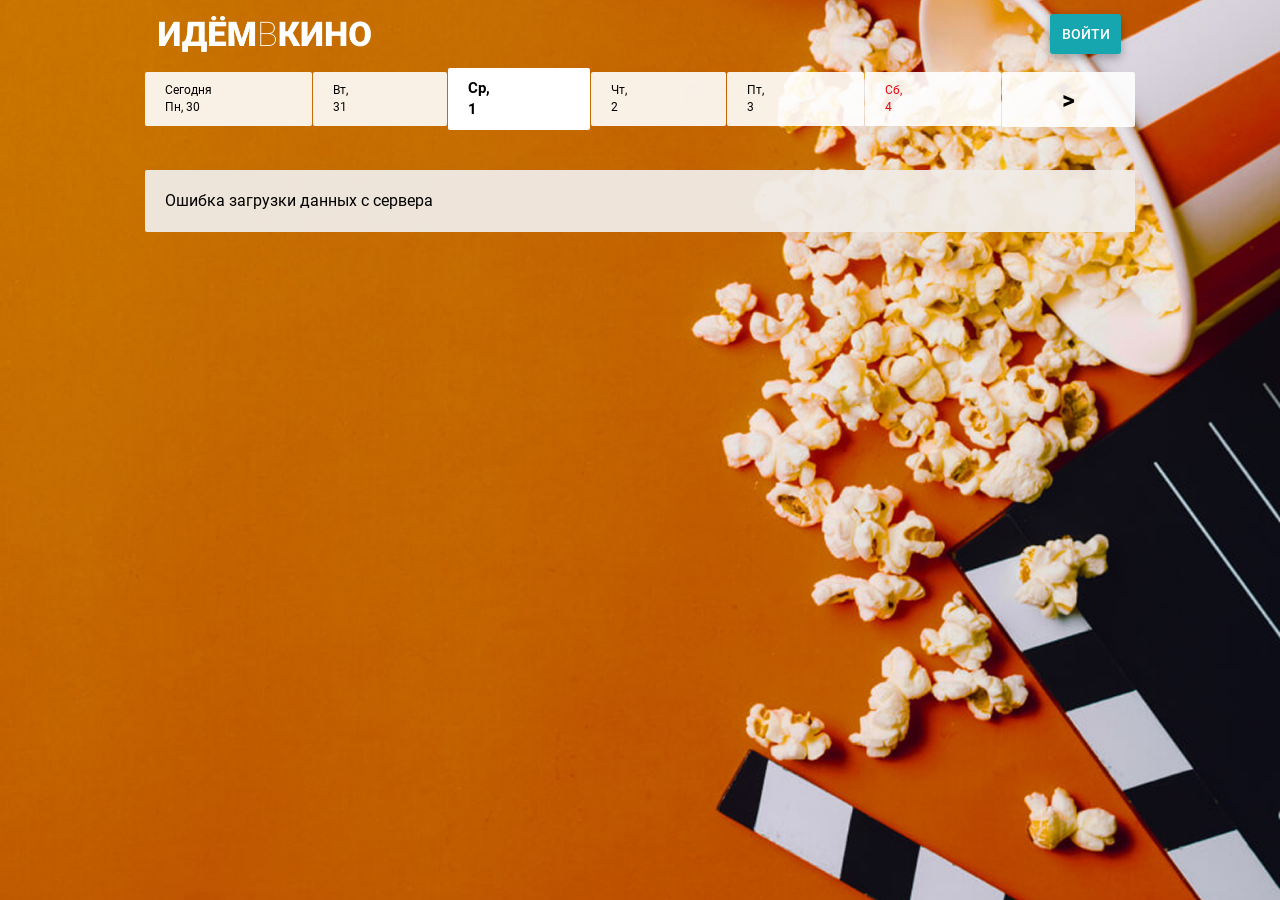
<file: index.html>
<!DOCTYPE html>
<html lang="ru">

<head>
  <meta charset="UTF-8">
  <meta name="viewport" content="width=device-width, initial-scale=1.0">
  <title>Идём в кино | Расписание фильмов</title>
  <link rel="stylesheet" href="css/main.css">
</head>

<body>
  <div class="wrap">
    <header class="header">
      <div class="header__wrap app-container">
        <a href="index.html" class="header__logo-link">
          <img class="header__logo" src="image/logo.png" alt="Логотип: идём в кино">
        </a>
        <button class="header__button button" type="button" id="loginBtn">
          войти
        </button>
      </div>
    </header>

    <main>
      <div class="app-container">
        <section class="date">
          <h2 class="visually-hidden">Выбор даты сеанса</h2>
          <ul class="date__list" id="datesList">
            <li class="date__item" data-date="2026-03-30">
              <span class="date__day">Сегодня</span>
              <span class="date__date">Пн, 30</span>
            </li>
            <li class="date__item" data-date="2026-03-31">
              <span class="date__day">Вт,</span>
              <span class="date__date">31</span>

            </li>
            <li class="date__item date__item--active" data-date="2026-04-01">
              <span class="date__day">Ср,</span>
              <span class="date__date">1</span>

            </li>
            <li class="date__item" data-date="2026-04-02">
              <span class="date__day">Чт,</span>
              <span class="date__date">2</span>

            </li>
            <li class="date__item" data-date="2026-04-03">
              <span class="date__day">Пт,</span>
              <span class="date__date">3</span>

            </li>
            <li class="date__item date__item--weekend" data-date="2026-04-04">
              <span class="date__day">Сб,</span>
              <span class="date__date">4</span>

            </li>
            <li class="date__item date__item--more" id="showMoreDates">
              <span>&gt;</span>
            </li>
          </ul>
        </section>

        <section class="movie">
          <h2 class="visually-hidden">Список фильмов</h2>
          <ul class="movie__list" id="moviesList">
            <li class="movie__card">
              <div class="movie__row">
                <div class="movie__poster">
                  <img src="image/poster1.jpg" alt="Постер фильма">
                </div>
                <div class="movie__info">
                  <h3 class="movie__title">Звёздные войны XXIII: Атака клонированных клонов</h3>
                  <p class="movie__description">Две сотни лет назад малороссийские хутора разоряла шайка нехристей-ляхов
                    во главе с могущественным колдуном.</p>
                  <span class="movie__duration">130 мин</span>
                  <span class="movie__country">США</span>
                </div>
              </div>
              <div class="movie__sessions">
                <div class="movie__hall">
                  <span class="movie__hall-name">Зал 1</span>
                  <ul class="movie__time-list">
                    <li><button class="movie__time-btn" data-session-id="1">10:20</button></li>
                    <li><button class="movie__time-btn" data-session-id="2">14:10</button></li>
                    <li><button class="movie__time-btn" data-session-id="1">18:40</button></li>
                    <li><button class="movie__time-btn" data-session-id="1">22:00</button></li>
                  </ul>
                </div>
                <div class="movie__hall">
                  <span class="movie__hall-name">Зал 2</span>
                  <ul class="movie__time-list">
                    <li><button class="movie__time-btn" data-session-id="1">11:15</button></li>
                    <li><button class="movie__time-btn" data-session-id="2">14:40</button></li>
                    <li><button class="movie__time-btn" data-session-id="1">16:00</button></li>
                    <li><button class="movie__time-btn" data-session-id="1">18:30</button></li>
                    <li><button class="movie__time-btn" data-session-id="1">21:00</button></li>
                    <li><button class="movie__time-btn" data-session-id="1">23:30</button></li>
                  </ul>
                </div>
              </div>
            </li>
            <li class="movie__card">
              <div class="movie__row">
                <div class="movie__poster">
                  <img src="image/poster2.jpg" alt="Постер фильма">
                </div>
                <div class="movie__info">
                  <h3 class="movie__title">Альфа</h3>
                  <p class="movie__description">20 тысяч лет назад Земля была холодным и неуютным местом, в котором смерть подстерегала человека на каждом шагу.</p>
                  <span class="movie__duration">96 мин</span>
                  <span class="movie__country">Франция</span>
                </div>
              </div>
              <div class="movie__sessions">
                <div class="movie__hall">
                  <span class="movie__hall-name">Зал 1</span>
                   <ul class="movie__time-list">
                    <li><button class="movie__time-btn" data-session-id="1">10:20</button></li>
                    <li><button class="movie__time-btn" data-session-id="2">14:10</button></li>
                    <li><button class="movie__time-btn" data-session-id="1">18:40</button></li>
                    <li><button class="movie__time-btn" data-session-id="1">22:00</button></li>
                  </ul>
                </div>
                <div class="movie__hall">
                  <span class="movie__hall-name">Зал 2</span>
                  <ul class="movie__time-list">
                    <li><button class="movie__time-btn" data-session-id="1">11:15</button></li>
                    <li><button class="movie__time-btn" data-session-id="2">14:40</button></li>
                    <li><button class="movie__time-btn" data-session-id="1">16:00</button></li>
                    <li><button class="movie__time-btn" data-session-id="1">18:30</button></li>
                    <li><button class="movie__time-btn" data-session-id="1">21:00</button></li>
                    <li><button class="movie__time-btn" data-session-id="1">23:30</button></li>
                  </ul>
                </div>
              </div>
            </li>
            <li class="movie__card">
              <div class="movie__row">
                <div class="movie__poster">
                  <img src="image/poster2.jpg" alt="Постер фильма">
                </div>
                <div class="movie__info">
                  <h3 class="movie__title">Хищник</h3>
                  <p class="movie__description">Самые опасные хищники Вселенной, прибыв из глубин космоса, высаживаются на улицах маленького городка, чтобы
начать свою кровавую охоту. Генетически модернизировав себя с помощью ДНК других видов, охотники стали ещё
сильнее, умнее и беспощаднее.</p>
                  <span class="movie__duration">101 мин</span>
                  <span class="movie__country">Канада, США</span>
                </div>
              </div>
              <div class="movie__sessions">
                <div class="movie__hall">
                  <span class="movie__hall-name">Зал 1</span>
                  <ul class="movie__time-list">
                    <li><button class="movie__time-btn" data-session-id="1">09:00</button></li>
                    <li><button class="movie__time-btn" data-session-id="2">10:10</button></li>
                    <li><button class="movie__time-btn" data-session-id="1">12:55</button></li>
                    <li><button class="movie__time-btn" data-session-id="2">14:15</button></li>
                    <li><button class="movie__time-btn" data-session-id="1">14:50</button></li>
                    <li><button class="movie__time-btn" data-session-id="2">16:30</button></li>
                    <li><button class="movie__time-btn" data-session-id="1">18:00</button></li>
                    <li><button class="movie__time-btn" data-session-id="2">18:50</button></li>
                    <li><button class="movie__time-btn" data-session-id="1">19:50</button></li>
                    <li><button class="movie__time-btn" data-session-id="2">20:55</button></li>
                    <li><button class="movie__time-btn" data-session-id="1">22:00</button></li>
                  </ul>
                </div>
              </div>
            </li>
          </ul>
        </section>
      </div>
    </main>
  </div>
  <script src="js/api.js"></script>
  <script src="js/main.js"></script>
</body>

</html>
</file>
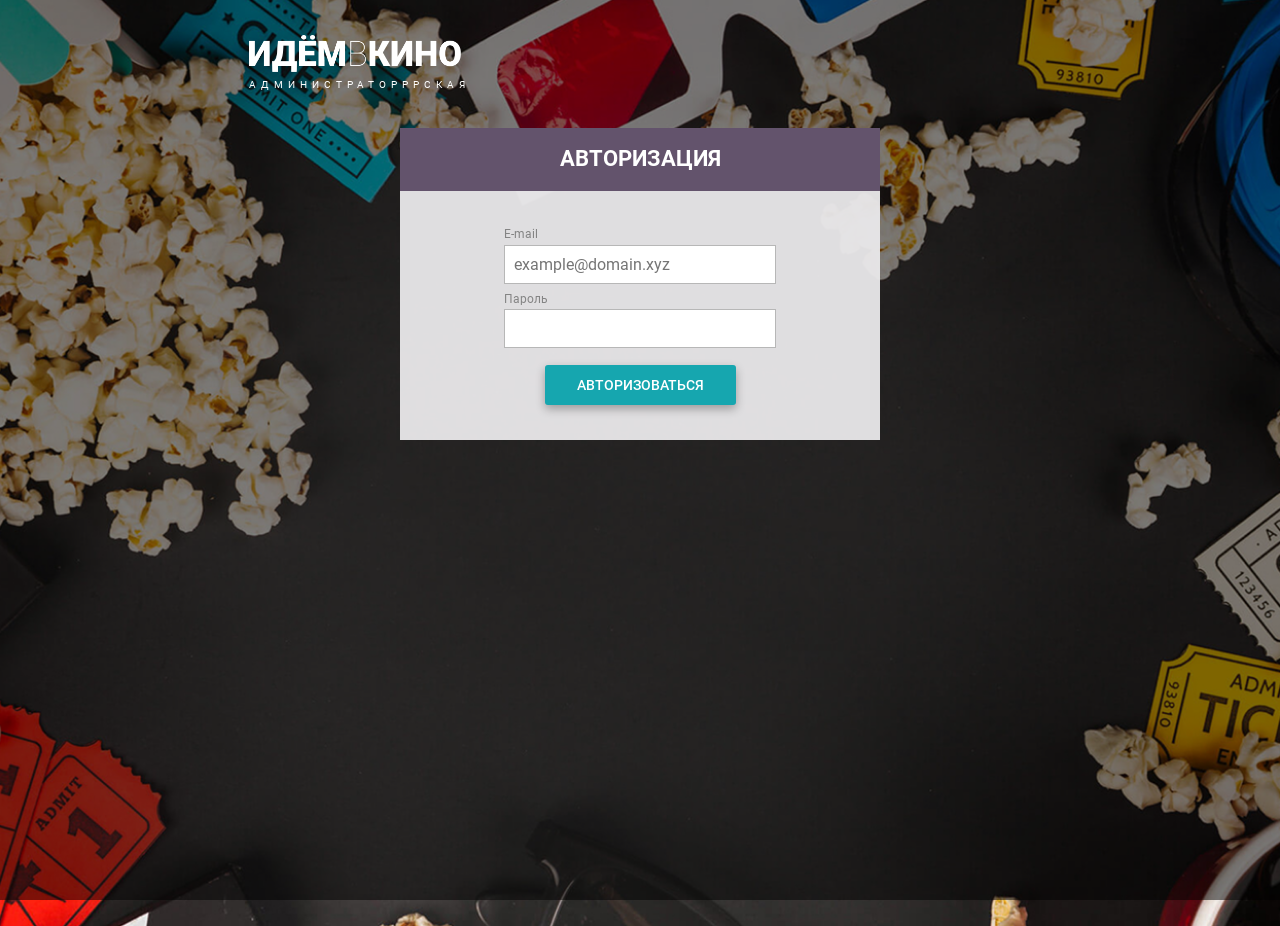
<file: admin/index.html>
<!DOCTYPE html>
<html lang="ru">

<head>
  <meta charset="UTF-8">
  <meta name="viewport" content="width=device-width, initial-scale=1.0">
  <title>Идем в кино | Администраторская</title>
  <link rel="stylesheet" href="css/admin.css">
</head>

<body>
  <div class="wrap">
    <div class="dark"></div>
    <header class="admin__header">
      <a href="index.html" class="admin__logo-link">
        <img class="admin__logo" src="image/logo.png" alt="Логотип: идём в кино">
        <span class="admin__header-text">Администраторррская</span>
      </a>
    </header>

    <main class="admin-main">

      <section class="admin-section">
        <h2 class="admin-section__title">Управление залами</h2>
        <div class="admin-section__before"></div>
        <button class="admin-section__deploy">
          <img src="image/deploy.png" alt="стрелка развернуть блок">
        </button>
        <div class="admin-section__content">
          <p class="admin-section__text">Доступные залы:</p>
          <ul class="admin-section__halls-list">
            <li class="hall-tag">
              <span>- Зал 1</span>
              <button class="hall-delete">
                <img src="image/trash.png" alt="корзина">
              </button>
            </li>
            <li class="hall-tag">
              <span>- Зал 2</span>
              <button class="hall-delete">
                <img src="image/trash.png" alt="корзина">
              </button>
            </li>
          </ul>
          <button class="button">Создать зал</button>
        </div>
      </section>

      <section class="admin-section">
        <h2 class="admin-section__title">Конфигурация залов</h2>
        <div class="admin-section__before"></div>
        <button class="admin-section__deploy">
          <img src="image/deploy.png" alt="стрелка развернуть блок">
        </button>
        <div class="admin-section__content">
          <div class="config-form">
            <div class="config-form__field">
              <span class="config-form__label">Выберите зал для конфигурации:</span>
              <div class="hall-radio">
                <label class="hall-radio__item">
                  <input type="radio" name="hallConfig" value="1" checked class="hall-radio__input">
                  <span class="hall-radio__text">Зал 1</span>
                </label>
                <label class="hall-radio__item">
                  <input type="radio" name="hallConfig" value="2" class="hall-radio__input">
                  <span class="hall-radio__text">Зал 2</span>
                </label>
              </div>
            </div>

            <span class="config-form__label">Укажите количество рядов и максимальное количество кресел в ряду:</span>
            <div class="config-form__row">
              <div class="config-form__field">
                <label class="config-form__annotation">Рядов, шт</label>
                <input type="number" value="10" class="config-form__input" id="rowsCount">
              </div>
              <span class="config-form__row-text">X</span>
              <div class="config-form__field">
                <label class="config-form__annotation">Мест, шт</label>
                <input type="number" value="8" class="config-form__input" id="placesCount">
              </div>
            </div>

            <span class="config-form__label">Теперь вы можете указать типы кресел на схеме зала:</span>
            <ul class="seats-legend">
              <li class="seats-legend-item">
                <span class="seats seats--standart"></span>
                <span class="seats-legend__text"> — обычные кресла</span>
              </li>
              <li class="seats-legend-item">
                <span class="seats seats--vip"></span>
                <span class="seats-legend__text"> — VIP кресла</span>
              </li>
              <li class="seats-legend-item">
                <span class="seats seats--disabled"></span>
                <span class="seats-legend__text"> — заблокированные (нет кресла)</span>
              </li>
            </ul>
            <p class="seats-hint">Чтобы изменить вид кресла, нажмите по нему левой кнопкой мыши</p>

            <div class="seats-hall">
              <span class="seats-text">экран</span>
              <div class="seats-scheme" id="seatsScheme">

                <!-- Ряд 1 -->
                <div class="seats-row">
                  <div class="seats-seats">
                    <div class="seats seats--disabled"></div>
                    <div class="seats seats--disabled"></div>
                    <div class="seats seats--disabled"></div>
                    <div class="seats seats--standart" data-row="1" data-seats="1"></div>
                    <div class="seats seats--standart" data-row="1" data-seats="2"></div>
                    <div class="seats seats--disabled"></div>
                    <div class="seats seats--disabled"></div>
                    <div class="seats seats--disabled"></div>
                  </div>
                </div>


                <!-- Ряд 2 -->
                <div class="seats-row">
                  <div class="seats-seats">
                    <div class="seats seats--disabled"></div>
                    <div class="seats seats--disabled"></div>
                    <div class="seats seats--standart" data-row="2" data-seats="1"></div>
                    <div class="seats seats--standart" data-row="2" data-seats="2"></div>
                    <div class="seats seats--standart" data-row="2" data-seats="3"></div>
                    <div class="seats seats--standart" data-row="2" data-seats="4"></div>
                    <div class="seats seats--disabled"></div>
                    <div class="seats seats--disabled"></div>
                  </div>
                </div>


                <!-- Ряд 3 -->
                <div class="seats-row">
                  <div class="seats-seats">
                    <div class="seats seats--disabled"></div>
                    <div class="seats seats--standart" data-row="3" data-seats="1"></div>
                    <div class="seats seats--standart" data-row="3" data-seats="2"></div>
                    <div class="seats seats--standart" data-row="3" data-seats="3"></div>
                    <div class="seats seats--standart" data-row="3" data-seats="4"></div>
                    <div class="seats seats--standart" data-row="3" data-seats="5"></div>
                    <div class="seats seats--standart" data-row="3" data-seats="6"></div>
                    <div class="seats seats--disabled"></div>
                  </div>
                </div>


                <!-- Ряд 4 -->
                <div class="seats-row">
                  <div class="seats-seats">
                    <div class="seats seats--standart" data-row="4" data-seats="1"></div>
                    <div class="seats seats--standart" data-row="4" data-seats="2"></div>
                    <div class="seats seats--standart" data-row="4" data-seats="3"></div>
                    <div class="seats seats--vip" data-row="4" data-seats="4"></div>
                    <div class="seats seats--vip" data-row="4" data-seats="5"></div>
                    <div class="seats seats--standart" data-row="4" data-seats="6"></div>
                    <div class="seats seats--standart" data-row="4" data-seats="7"></div>
                    <div class="seats seats--disabled"></div>
                  </div>
                </div>


                <!-- Ряд 5 -->
                <div class="seats-row">
                  <div class="seats-seats">
                    <div class="seats seats--standart" data-row="5" data-seats="1"></div>
                    <div class="seats seats--standart" data-row="5" data-seats="2"></div>
                    <div class="seats seats--vip" data-row="5" data-seats="3"></div>
                    <div class="seats seats--vip" data-row="5" data-seats="4"></div>
                    <div class="seats seats--vip" data-row="5" data-seats="5"></div>
                    <div class="seats seats--vip" data-row="5" data-seats="6"></div>
                    <div class="seats seats--standart" data-row="5" data-seats="7"></div>
                    <div class="seats seats--disabled"></div>
                  </div>
                </div>


                <!-- Ряд 6 -->
                <div class="seats-row">
                  <div class="seats-seats">
                    <div class="seats seats--standart" data-row="6" data-seats="1"></div>
                    <div class="seats seats--standart" data-row="6" data-seats="2"></div>
                    <div class="seats seats--vip" data-row="6" data-seats="3"></div>
                    <div class="seats seats--vip" data-row="6" data-seats="4"></div>
                    <div class="seats seats--vip" data-row="6" data-seats="5"></div>
                    <div class="seats seats--vip" data-row="6" data-seats="6"></div>
                    <div class="seats seats--standart" data-row="6" data-seats="7"></div>
                    <div class="seats seats--disabled"></div>
                  </div>
                </div>


                <!-- Ряд 7 -->
                <div class="seats-row">
                  <div class="seats-seats">
                    <div class="seats seats--standart" data-row="7" data-seats="1"></div>
                    <div class="seats seats--standart" data-row="7" data-seats="2"></div>
                    <div class="seats seats--vip" data-row="7" data-seats="3"></div>
                    <div class="seats seats--vip" data-row="7" data-seats="4"></div>
                    <div class="seats seats--vip" data-row="7" data-seats="5"></div>
                    <div class="seats seats--vip" data-row="7" data-seats="6"></div>
                    <div class="seats seats--standart" data-row="7" data-seats="7"></div>
                    <div class="seats seats--disabled"></div>
                  </div>
                </div>


                <!-- Ряд 8 -->
                <div class="seats-row">
                  <div class="seats-seats">
                    <div class="seats seats--standart" data-row="8" data-seats="1"></div>
                    <div class="seats seats--standart" data-row="8" data-seats="2"></div>
                    <div class="seats seats--standart" data-row="8" data-seats="3"></div>
                    <div class="seats seats--standart" data-row="8" data-seats="4"></div>
                    <div class="seats seats--standart" data-row="8" data-seats="5"></div>
                    <div class="seats seats--standart" data-row="8" data-seats="6"></div>
                    <div class="seats seats--standart" data-row="8" data-seats="7"></div>
                    <div class="seats seats--disabled"></div>
                  </div>
                </div>


                <!-- Ряд 9 -->
                <div class="seats-row">
                  <div class="seats-seats">
                    <div class="seats seats--standart" data-row="9" data-seats="1"></div>
                    <div class="seats seats--standart" data-row="9" data-seats="2"></div>
                    <div class="seats seats--standart" data-row="9" data-seats="3"></div>
                    <div class="seats seats--standart" data-row="9" data-seats="4"></div>
                    <div class="seats seats--standart" data-row="9" data-seats="5"></div>
                    <div class="seats seats--standart" data-row="9" data-seats="6"></div>
                    <div class="seats seats--standart" data-row="9" data-seats="7"></div>
                    <div class="seats seats--standart" data-row="9" data-seats="8"></div>
                  </div>
                </div>


                <!-- Ряд 10 -->
                <div class="seats-row">
                  <div class="seats-seats">
                    <div class="seats seats--standart" data-row="10" data-seats="1"></div>
                    <div class="seats seats--standart" data-row="10" data-seats="2"></div>
                    <div class="seats seats--standart" data-row="10" data-seats="3"></div>
                    <div class="seats seats--standart" data-row="10" data-seats="4"></div>
                    <div class="seats seats--standart" data-row="10" data-seats="5"></div>
                    <div class="seats seats--standart" data-row="10" data-seats="6"></div>
                    <div class="seats seats--standart" data-row="10" data-seats="7"></div>
                    <div class="seats seats--standart" data-row="10" data-seats="8"></div>
                  </div>
                </div>
              </div>
            </div>

            <div class="config-form__actions">
              <button class="button button--cancel popup-cancel">Отмена</button>
              <button class="button">Сохранить</button>
            </div>
          </div>
        </div>
      </section>

      <section class="admin-section">
        <h2 class="admin-section__title">Конфигурация цен</h2>
        <div class="admin-section__before"></div>
        <button class="admin-section__deploy">
          <img src="image/deploy.png" alt="стрелка развернуть блок">
        </button>
        <div class="admin-section__content">
          <div class="price-form">
            <div class="config-form__field">
              <span class="config-form__label">Выберите зал для конфигурации:</span>
              <div class="hall-radio">
                <label class="hall-radio__item">
                  <input type="radio" name="priceConfig" value="1" checked class="hall-radio__input">
                  <span class="hall-radio__text">Зал 1</span>
                </label>
                <label class="hall-radio__item">
                  <input type="radio" name="priceConfig" value="2" class="hall-radio__input">
                  <span class="hall-radio__text">Зал 2</span>
                </label>
              </div>
            </div>

            <span class="config-form__label">Установите цены для типов кресел:</span>
            <div class="config-form__double-col">
              <div class="config-form__col">
                <div class="config-form__field">
                  <label class="config-form__annotation">Цена, рублей</label>
                  <input type="number" value="0" class="config-form__input">
                </div>
                <div class="config-form__field">
                  <label class="config-form__annotation">Цена, рублей</label>
                  <input type="number" value="350" class="config-form__input">
                </div>
              </div>

              <div class="config-form__col">
                <div class="config-form__field-wrap">
                  <span class="price-form__text">за</span>
                  <span class="seats seats--standart"></span>
                  <span class="price-form__text">обычные кресла</span>
                </div>

                <div class="config-form__field-wrap">
                  <span class="price-form__text">за</span>
                  <span class="seats seats--vip"></span>
                  <span class="price-form__text">VIP кресла</span>
                </div>
              </div>
            </div>

            <div class="config-form__actions">
              <button class="button button--cancel popup-cancel">Отмена</button>
              <button class="button">Сохранить</button>
            </div>
          </div>
        </div>
      </section>

      <section class="admin-section">
        <h2 class="admin-section__title">Сетка сеансов</h2>
        <div class="admin-section__before"></div>
        <button class="admin-section__deploy">
          <img src="image/deploy.png" alt="стрелка развернуть блок">
        </button>
        <div class="admin-section__content">
          <div class="films-list">
            <button class="button" id="addFilmBtn">Добавить фильм</button>
            <ul class="films-list__items">
              <li class="film-card" data-film-id="1" draggable="true">
                <img class="film-card__img" src="image/poster1.jpg" alt="Постер фильма">
                <div class="film-card__info">
                  <span class="film-card__title">Звёздные войны XXIII: Атака клонированных клонов</span>
                  <span class="film-card__duration">130 минут</span>
                </div>
                <button class="film-delete">
                  <img src="image/trash.png" alt="корзина">
                </button>
              </li>
              <li class="film-card" data-film-id="2" draggable="true">
                <img class="film-card__img" src="image/poster1.jpg" alt="Постер фильма">
                <div class="film-card__info">
                  <span class="film-card__title">Миссия выполнима</span>
                  <span class="film-card__duration">120 минут</span>
                  <button class="film-delete">
                    <img src="image/trash.png" alt="корзина">
                  </button>
                </div>
              </li>
              <li class="film-card" data-film-id="3" draggable="true">
                <img class="film-card__img" src="image/poster1.jpg" alt="Постер фильма">
                <div class="film-card__info">
                  <span class="film-card__title">Серая пантера</span>
                  <span class="film-card__duration">90 минут</span>
                  <button class="film-delete">
                    <img src="image/trash.png" alt="корзина">
                  </button>
                </div>
              </li>
              <li class="film-card" data-film-id="4" draggable="true">
                <img class="film-card__img" src="image/poster1.jpg" alt="Постер фильма">
                <div class="film-card__info">
                  <span class="film-card__title">Движение вбок</span>
                  <span class="film-card__duration">95 минут</span>
                  <button class="film-delete">
                    <img src="image/trash.png" alt="корзина">
                  </button>
                </div>
              </li>
              <li class="film-card" data-film-id="5" draggable="true">
                <img class="film-card__img" src="image/poster1.jpg" alt="Постер фильма">
                <div class="film-card__info">
                  <span class="film-card__title">Кот Да Винчи</span>
                  <span class="film-card__duration">100 минут</span>
                  <button class="film-delete">
                    <img src="image/trash.png" alt="корзина">
                  </button>
                </div>
              </li>
            </ul>
          </div>

          <div class="timeline">
            <div class="timeline__hall">
              <h3 class="timeline__hall-title">Зал 1</h3>
              <div class="timeline__track">
                <div class="timeline__seances" id="timelineSeances1">
                  <div class="seance-card" draggable="true">Миссия выполнима</div>
                  <div class="seance-card" draggable="true">Миссия выполнима</div>
                  <div class="seance-card" draggable="true">Звёздные войны</div>
                </div>
                <div class="timeline__times" id="timelineTimes1">
                  <div class="timeline__time">00:00</div>
                  <div class="timeline__time">12:00</div>
                  <div class="timeline__time">14:00</div>
                </div>
              </div>
            </div>
          </div>

          <div class="timeline-actions">
            <button class="button button--cancel popup-cancel">Отмена</button>
            <button class="button">Сохранить</button>
          </div>
        </div>
      </section>

      <section class="admin-section">
        <h2 class="admin-section__title">Открыть продажи</h2>
        <div class="admin-section__before"></div>
        <button class="admin-section__deploy">
          <img src="image/deploy.png" alt="стрелка развернуть блок">
        </button>
        <div class="admin-section__content">
          <div class="sale-form">
            <div class="config-form__field">
              <span class="config-form__label">Выберите зал для открытия/закрытия продаж:</span>
              <div class="hall-radio">
                <label class="hall-radio__item">
                  <input type="radio" name="hallConfig" value="1" checked class="hall-radio__input">
                  <span class="hall-radio__text">Зал 1</span>
                </label>
                <label class="hall-radio__item">
                  <input type="radio" name="hallConfig" value="2" class="hall-radio__input">
                  <span class="hall-radio__text">Зал 2</span>
                </label>
              </div>
            </div>
            <span class="sale-form__text">Всё готово к открытию</span>
            <button class="button sale-form__btn">Открыть продажу билетов</button>
          </div>
        </div>
      </section>
    </main>
  </div>




  <!-- Popup для зала -->
  <div class="popup-overlay" id="popupHallOverlay" style="display: none;">
    <div class="popup-container">
      <div class="popup-header">
        <h3 class="popup-title">Добавление зала</h3>
        <button class="popup-close" data-popup="hall">
          <img src="image/close.png" alt="крестик закрыть блок">
        </button>
      </div>
      <div class="popup-body">
        <div class="popup-field">
          <label class="popup-field-label">Название зала</label>
          <input class="popup-field-input" type="text" id="hallName" placeholder="Например: Зал 1">
        </div>
        <div class="popup-actions">
          <button class="button" id="submitHallBtn">Добавить зал</button>
          <button class="button button--cancel popup-cancel" data-popup="hall">Отменить</button>
        </div>
      </div>
    </div>
  </div>

  <!-- Popup для фильма -->
  <div class="popup-overlay" id="popupFilmOverlay" style="display: none;">
    <div class="popup-dark"></div>
    <div class="popup-container">
      <div class="popup-header">
        <h3 class="popup-title" id="popupTitle">Добавление фильма</h3>
        <button class="popup-close" id="popupClose">
          <img src="image/close.png" alt="крестик закрыть блок">
        </button>
      </div>
      <div class="popup-body">
        <div class="popup-field">
          <label class="popup-field-label">Название фильма</label>
          <input class="popup-field-input" type="text" id="filmName" placeholder="Например: Гражданин Кейн">
        </div>
        <div class="popup-field">
          <label class="popup-field-label">Продолжительность фильма (мин.)</label>
          <input class="popup-field-input" type="number" id="filmDuration">
        </div>
        <div class="popup-field">
          <label class="popup-field-label">Описание фильма</label>
          <textarea class="popup-field-input" id="filmDescription"></textarea>
        </div>
        <div class="popup-field">
          <label class="popup-field-label">Страна</label>
          <input class="popup-field-input" type="text" id="filmOrigin">
        </div>
        <div class="popup-actions">
          <button class="button" id="submitFilmBtn">Добавить фильм</button>
          <button class="button" id="uploadPosterBtn">Загрузить постер</button>
          <button class="button button--cancel popup-cancel" data-popup="film">Отменить</button>
        </div>
      </div>
    </div>
  </div>

  <!-- Popup для сеанса -->
  <div class="popup-overlay" id="popupSeanceOverlay" style="display: none;">
    <div class="popup-dark"></div>
    <div class="popup-container">
      <div class="popup-header">
        <h3 class="popup-title">Добавление сеанса</h3>
        <button class="popup-close" data-popup="seance">
          <img src="image/close.png" alt="крестик закрыть блок">
        </button>
      </div>
      <div class="popup-body">
        <div class="popup-field">
          <label class="popup-field-label">Название зала</label>
          <select class="popup-field-input" id="seanceHallid">
            <option value="">Выберите зал</option>
          </select>
        </div>
        <div class="popup-field">
          <label class="popup-field-label">Название фильма</label>
          <select class="popup-field-input" id="seanceFilmid">
            <option value="">Выберите фильм</option>
          </select>
        </div>
        <div class="popup-field">
          <label class="popup-field-label">Время начала</label>
          <input class="popup-field-input" type="time" id="seanceTime" step="60" value="12:00">
        </div>
        <div class="popup-actions">
          <button class="button" id="submitSeanceBtn">Добавить сеанс</button>
          <button class="button button--cancel popup-cancel" data-popup="seance">Отмена</button>
        </div>
      </div>
    </div>
  </div>


  <!-- Popup подтверждения удаления -->
  <div class="popup-overlay" id="popupConfirmOverlay" style="display: none;">
    <div class="popup-container">
      <div class="popup-header">
        <h3 class="popup-title">Подтверждение удаления</h3>
        <button class="popup-close" data-popup="seance">
          <img src="image/close.png" alt="крестик закрыть блок">
        </button>
      </div>
      <div class="popup-body">
        <p class="popup-text" id="confirmMessage">Вы действительно хотите удалить сеанс?</p>
        <div class="popup-actions">
          <button class="button button--cancel confirm-cancel">Отмена</button>
          <button class="button confirm-ok">Удалить</button>
        </div>
      </div>
    </div>
  </div>

  <script src="../js/api.js"></script>
  <script src="./js/admin.js"></script>
</body>

</html>
</file>
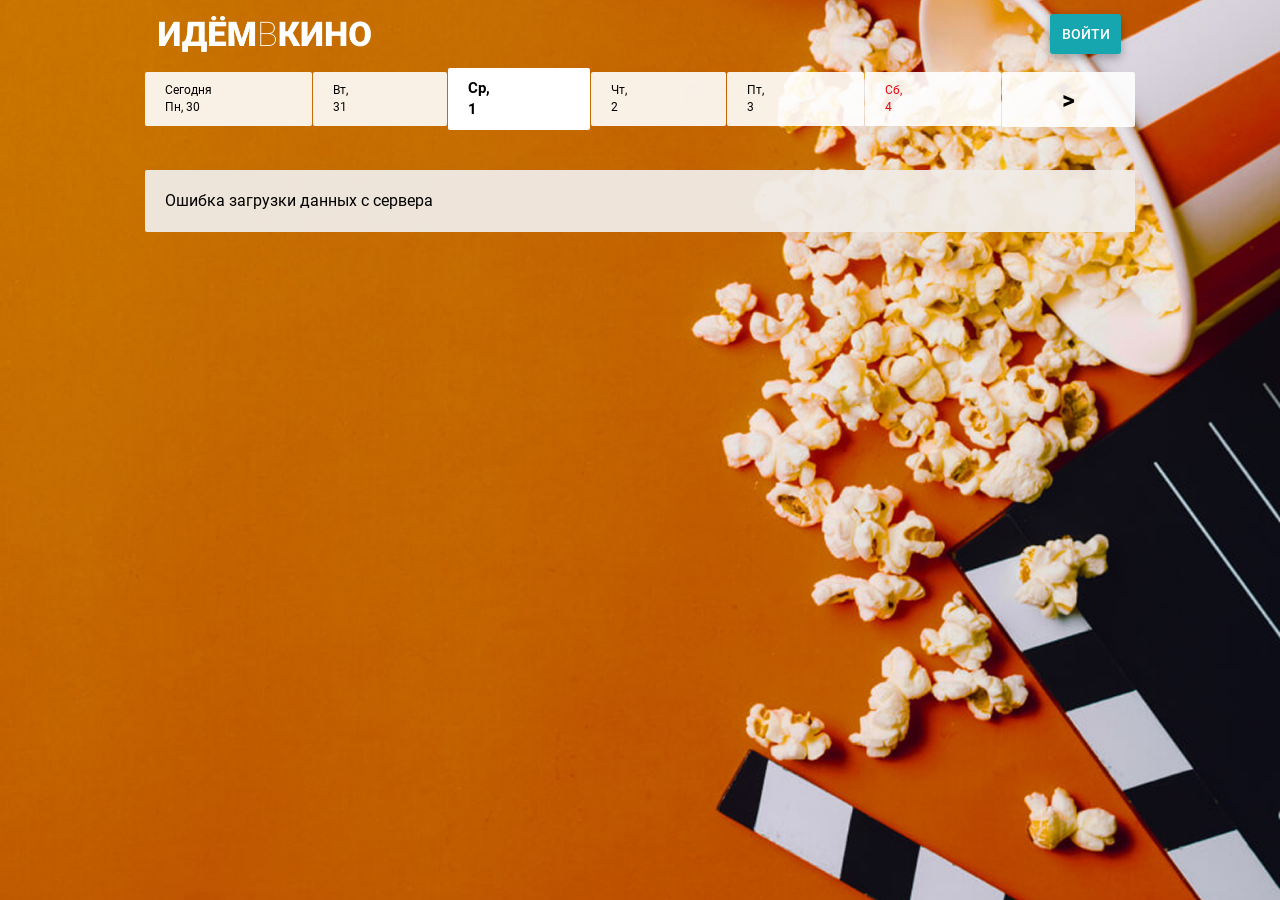
<file: hall.html>
<!DOCTYPE html>
<html lang="ru">

<head>
  <meta charset="UTF-8">
  <meta name="viewport" content="width=device-width, initial-scale=1.0">
  <title>Идём в кино | Выбор мест</title>
  <link rel="stylesheet" href="css/main.css">
</head>

<body>
  <div class="wrap wrap--hall">
    <header class="header">
      <div class="header__wrap app-container">
        <a href="index.html" class="header__logo-link">
          <img class="header__logo" src="image/logo.png" alt="Логотип: идём в кино">
        </a>
      </div>
    </header>

    <main>
      <div class="hall-container">
        <div class="hall__info-wrapper">
          <div class="hall__info">
            <h1 class="hall__title" id="filmTitle">Звёздные войны XXIII: Атака клонированных клонов</h1>
            <span class="hall__time" id="sessionTime">Начало сеанса: 18:30</span>
            <span class="hall__hall" id="hallName">Зал 1</span>
          </div>
          <div class="hall__tip">
            <img class="hall__tip-icon" src="image/hint.png" alt="тапните дважды">
            <div class="hall__tip-text">
              Тапните дважды, чтобы увеличить
            </div>
          </div>
        </div>
        <div class="hall__dark">
          <div class="hall__screen">
            <img class="hall__screen--img" src="image/hall.png" alt="экран">
          </div>

          <div class="hall__scheme" id="hallScheme">

            <!-- Ряд 1 -->
            <div class="hall__row">
              <div class="hall__seats">
                <div class="seat seat--empty"></div>
                <div class="seat seat--empty"></div>
                <div class="seat seat--empty"></div>
                <div class="seat seat--empty"></div>
                <div class="seat seat--empty"></div>
                <div class="seat seat--free" data-row="1" data-seat="1"></div>
                <div class="seat seat--free" data-row="1" data-seat="2"></div>
                <div class="seat seat--empty"></div>
                <div class="seat seat--empty"></div>
                <div class="seat seat--empty"></div>
                <div class="seat seat--empty"></div>
                <div class="seat seat--empty"></div>
              </div>
            </div>

            <!-- Ряд 2 -->
            <div class="hall__row">
              <div class="hall__seats">
                <div class="seat seat--empty"></div>
                <div class="seat seat--empty"></div>
                <div class="seat seat--empty"></div>
                <div class="seat seat--empty"></div>
                <div class="seat seat--taken" data-row="2" data-seat="1"></div>
                <div class="seat seat--free" data-row="2" data-seat="2"></div>
                <div class="seat seat--free" data-row="2" data-seat="3"></div>
                <div class="seat seat--free" data-row="2" data-seat="4"></div>
                <div class="seat seat--empty"></div>
                <div class="seat seat--empty"></div>
                <div class="seat seat--empty"></div>
                <div class="seat seat--empty"></div>
              </div>
            </div>

            <!-- Ряд 3 -->
            <div class="hall__row">
              <div class="hall__seats">
                <div class="seat seat--empty"></div>
                <div class="seat seat--free" data-row="3" data-seat="1"></div>
                <div class="seat seat--free" data-row="3" data-seat="2"></div>
                <div class="seat seat--free" data-row="3" data-seat="3"></div>
                <div class="seat seat--free" data-row="3" data-seat="4"></div>
                <div class="seat seat--free" data-row="3" data-seat="5"></div>
                <div class="seat seat--free" data-row="3" data-seat="6"></div>
                <div class="seat seat--free" data-row="3" data-seat="7"></div>
                <div class="seat seat--free" data-row="3" data-seat="8"></div>
                <div class="seat seat--empty"></div>
                <div class="seat seat--empty"></div>
                <div class="seat seat--empty"></div>
              </div>
            </div>

            <!-- Ряд 4 -->
            <div class="hall__row">
              <div class="hall__seats">
                <div class="seat seat--free" data-row="4" data-seat="1"></div>
                <div class="seat seat--free" data-row="4" data-seat="2"></div>
                <div class="seat seat--free" data-row="4" data-seat="3"></div>
                <div class="seat seat--free" data-row="4" data-seat="4"></div>
                <div class="seat seat--free" data-row="4" data-seat="5"></div>
                <div class="seat seat--vip" data-row="4" data-seat="6"></div>
                <div class="seat seat--vip" data-row="4" data-seat="7"></div>
                <div class="seat seat--free" data-row="4" data-seat="8"></div>
                <div class="seat seat--free" data-row="4" data-seat="9"></div>
                <div class="seat seat--empty"></div>
                <div class="seat seat--empty"></div>
                <div class="seat seat--empty"></div>
              </div>
            </div>

            <!-- Ряд 5 -->
            <div class="hall__row">
              <div class="hall__seats">
                <div class="seat seat--free" data-row="5" data-seat="1"></div>
                <div class="seat seat--free" data-row="5" data-seat="2"></div>
                <div class="seat seat--free" data-row="5" data-seat="3"></div>
                <div class="seat seat--free" data-row="5" data-seat="4"></div>
                <div class="seat seat--vip" data-row="5" data-seat="5"></div>
                <div class="seat seat--vip" data-row="5" data-seat="6"></div>
                <div class="seat seat--vip" data-row="5" data-seat="7"></div>
                <div class="seat seat--vip" data-row="5" data-seat="8"></div>
                <div class="seat seat--free" data-row="5" data-seat="9"></div>
                <div class="seat seat--empty"></div>
                <div class="seat seat--empty"></div>
                <div class="seat seat--empty"></div>
              </div>
            </div>

            <!-- Ряд 6 -->
            <div class="hall__row">
              <div class="hall__seats">
                <div class="seat seat--free" data-row="6" data-seat="1"></div>
                <div class="seat seat--free" data-row="6" data-seat="2"></div>
                <div class="seat seat--free" data-row="6" data-seat="3"></div>
                <div class="seat seat--free" data-row="6" data-seat="4"></div>
                <div class="seat seat--vip" data-row="6" data-seat="5"></div>
                <div class="seat seat--taken" data-row="6" data-seat="6"></div>
                <div class="seat seat--taken" data-row="6" data-seat="7"></div>
                <div class="seat seat--taken" data-row="6" data-seat="8"></div>
                <div class="seat seat--free" data-row="6" data-seat="9"></div>
                <div class="seat seat--empty"></div>
                <div class="seat seat--empty"></div>
                <div class="seat seat--empty"></div>
              </div>
            </div>

            <!-- Ряд 7 -->
            <div class="hall__row">
              <div class="hall__seats">
                <div class="seat seat--free" data-row="7" data-seat="1"></div>
                <div class="seat seat--free" data-row="7" data-seat="2"></div>
                <div class="seat seat--free" data-row="7" data-seat="3"></div>
                <div class="seat seat--free" data-row="7" data-seat="4"></div>
                <div class="seat seat--vip" data-row="7" data-seat="5"></div>
                <div class="seat seat--taken" data-row="7" data-seat="6"></div>
                <div class="seat seat--taken" data-row="7" data-seat="7"></div>
                <div class="seat seat--vip" data-row="7" data-seat="8"></div>
                <div class="seat seat--free" data-row="7" data-seat="9"></div>
                <div class="seat seat--empty"></div>
                <div class="seat seat--empty"></div>
                <div class="seat seat--empty"></div>
              </div>
            </div>

            <!-- Ряд 8 -->
            <div class="hall__row">
              <div class="hall__seats">
                <div class="seat seat--free" data-row="8" data-seat="1"></div>
                <div class="seat seat--free" data-row="8" data-seat="2"></div>
                <div class="seat seat--free" data-row="8" data-seat="3"></div>
                <div class="seat seat--free" data-row="8" data-seat="4"></div>
                <div class="seat seat--free" data-row="8" data-seat="5"></div>
                <div class="seat seat--selected" data-row="8" data-seat="6"></div>
                <div class="seat seat--selected" data-row="8" data-seat="7"></div>
                <div class="seat seat--free" data-row="8" data-seat="8"></div>
                <div class="seat seat--free" data-row="8" data-seat="9"></div>
                <div class="seat seat--empty"></div>
                <div class="seat seat--empty"></div>
                <div class="seat seat--empty"></div>
              </div>
            </div>

            <!-- Ряд 9 -->
            <div class="hall__row">
              <div class="hall__seats">
                <div class="seat seat--free" data-row="9" data-seat="1"></div>
                <div class="seat seat--taken" data-row="9" data-seat="2"></div>
                <div class="seat seat--free" data-row="9" data-seat="3"></div>
                <div class="seat seat--taken" data-row="9" data-seat="4"></div>
                <div class="seat seat--free" data-row="9" data-seat="5"></div>
                <div class="seat seat--taken" data-row="9" data-seat="6"></div>
                <div class="seat seat--free" data-row="9" data-seat="7"></div>
                <div class="seat seat--free" data-row="9" data-seat="8"></div>
                <div class="seat seat--free" data-row="9" data-seat="9"></div>
                <div class="seat seat--free" data-row="9" data-seat="10"></div>
                <div class="seat seat--free" data-row="9" data-seat="11"></div>
                <div class="seat seat--free" data-row="9" data-seat="12"></div>
              </div>
            </div>

            <!-- Ряд 10 -->
            <div class="hall__row">
              <div class="hall__seats">
                <div class="seat seat--free" data-row="10" data-seat="1"></div>
                <div class="seat seat--free" data-row="10" data-seat="2"></div>
                <div class="seat seat--free" data-row="10" data-seat="3"></div>
                <div class="seat seat--free" data-row="10" data-seat="4"></div>
                <div class="seat seat--free" data-row="10" data-seat="5"></div>
                <div class="seat seat--taken" data-row="10" data-seat="6"></div>
                <div class="seat seat--taken" data-row="10" data-seat="7"></div>
                <div class="seat seat--taken" data-row="10" data-seat="8"></div>
                <div class="seat seat--free" data-row="10" data-seat="9"></div>
                <div class="seat seat--free" data-row="10" data-seat="10"></div>
                <div class="seat seat--free" data-row="10" data-seat="11"></div>
                <div class="seat seat--free" data-row="10" data-seat="12"></div>
              </div>
            </div>
          </div>

          <!-- ЛЕГЕНДА -->
          <div class="hall__legend">
            <div class="legend__item">
              <div class="legend__color legend__color--free"></div>
              <span>Свободно (250 руб)</span>
            </div>
            <div class="legend__item">
              <div class="legend__color legend__color--taken"></div>
              <span>Занято</span>
            </div>
            <div class="legend__item">
              <div class="legend__color legend__color--vip"></div>
              <span>Свободно VIP (350 руб)</span>
            </div>
            <div class="legend__item">
              <div class="legend__color legend__color--selected"></div>
              <span>Выбрано</span>
            </div>
          </div>
        </div>


        <!-- КНОПКА -->
        <button class="hall__btn button" id="hallBtn">забронировать</button>
      </div>
    </main>
  </div>
  <script src="js/api.js"></script>
  <script src="js/hall.js"></script>
</body>

</html>
</file>
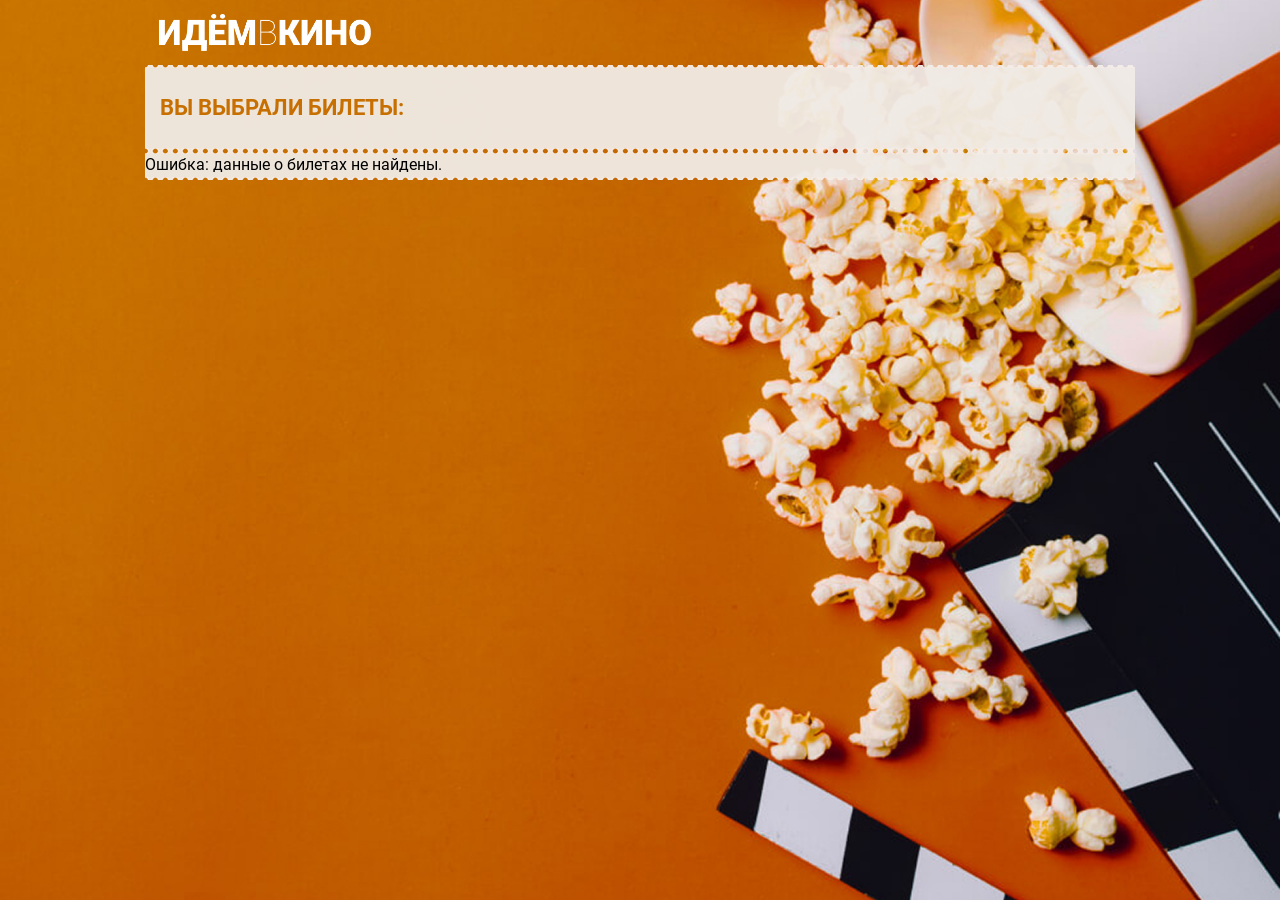
<file: payment.html>
<!DOCTYPE html>
<html lang="ru">

<head>
  <meta charset="UTF-8">
  <meta name="viewport" content="width=device-width, initial-scale=1.0">
  <title>Идём в кино | Оформление билетов</title>
  <link rel="stylesheet" href="css/main.css">
</head>

<body>
  <div class="wrap">
    <header class="header">
      <div class="header__wrap app-container">
        <a href="index.html" class="header__logo-link">
          <img class="header__logo" src="image/logo.png" alt="Логотип: идём в кино">
        </a>
      </div>
    </header>

    <main>
      <img class="payment__img" src="image/ticket__before.png" alt="край билета">
      <h2 class="payment__title">Вы выбрали билеты:</h2>
      <img class="payment__img" src="image/ticket__after.png" alt="край билета">
      <img class="payment__img" src="image/ticket__before.png" alt="край билета">
      <div class="payment-container">
        <div class="payment__info">
          <div class="payment__row">
            <span class="payment__label">На фильм:</span>
            <span class="payment__value" id="bookingFilm">Звёздные войны XXIII: Атака клонированных клонов</span>
          </div>
          <div class="payment__row">
            <span class="payment__label">Места:</span>
            <span class="payment__value" id="bookingSeats">6, 7</span>
          </div>
          <div class="payment__row">
            <span class="payment__label">В зале:</span>
            <span class="payment__value" id="bookingHall">1</span>
          </div>
          <div class="payment__row">
            <span class="payment__label">Начало сеанса:</span>
            <span class="payment__value" id="bookingTime">18:30</span>
          </div>
          <div class="payment__row">
            <span class="payment__label">Стоимость:</span>
            <span class="payment__value" id="bookingPrice">600 рублей</span>
          </div>
        </div>

        <button class="payment__btn button" id="paymentBtn">Получить код бронирования</button>

        <p class="payment__info-text">
          <span>После оплаты билет будет доступен в этом окне, а также придёт вам на почту. Покажите QR-код нашему
            контроллёру у входа в зал.</span>
          <span>Приятного просмотра!</span>
        </p>
      </div>
      <img class="payment__img" src="image/ticket__after.png" alt="край билета">
    </main>
  </div>

  <script src="js/api.js"></script>
  <script src="js/payment.js"></script>
</body>

</html>
</file>
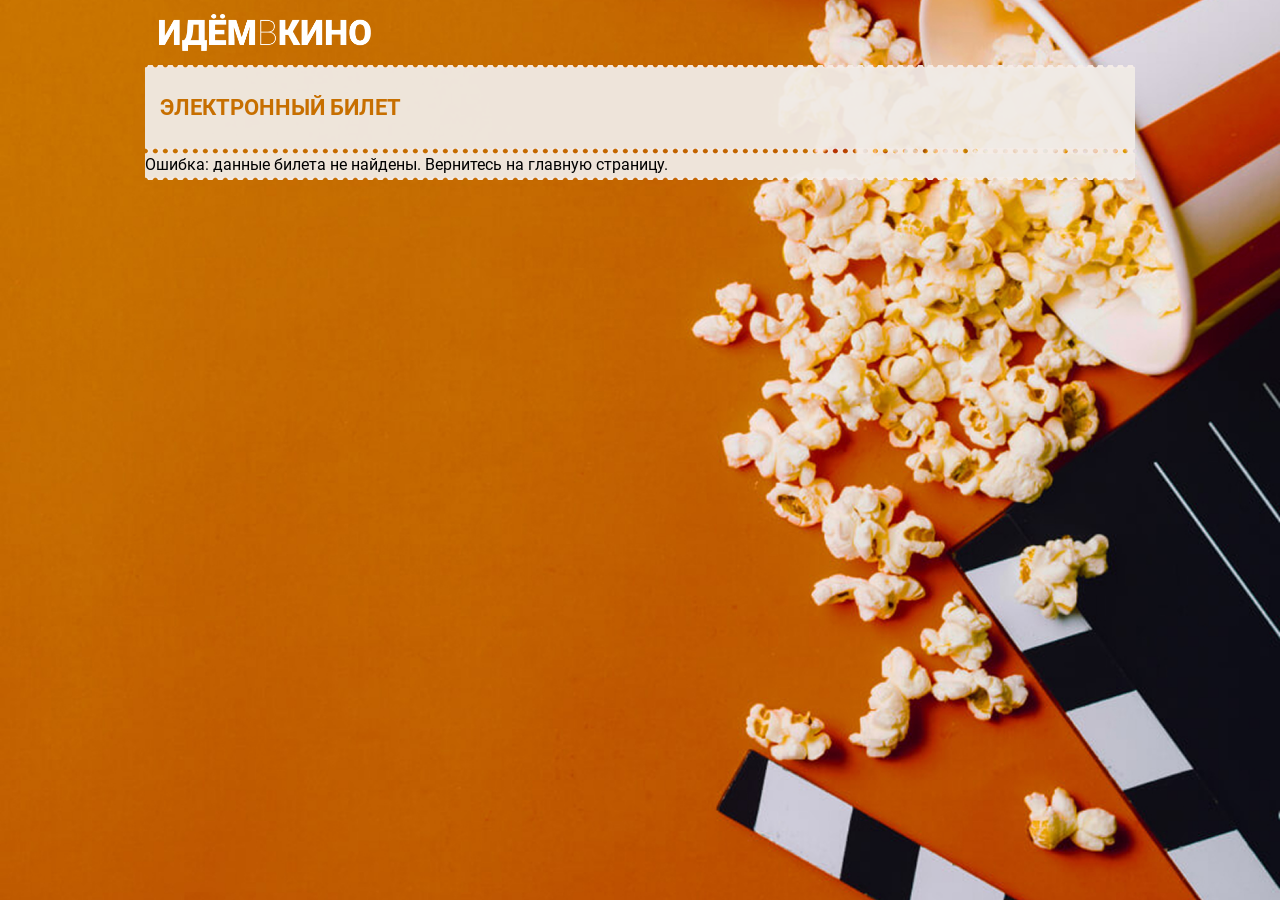
<file: ticket.html>
<!DOCTYPE html>
<html lang="ru">

<head>
  <meta charset="UTF-8">
  <meta name="viewport" content="width=device-width, initial-scale=1.0">
  <title>Идём в кино | Электронный билет</title>
  <link rel="stylesheet" href="css/main.css">
</head>

<body>
  <div class="wrap wrap--ticket">
    <header class="header">
      <div class="header__wrap app-container">
        <a href="index.html" class="header__logo-link">
          <img class="header__logo" src="image/logo.png" alt="Логотип: идём в кино">
        </a>
      </div>
    </header>

    <main>
      <img class="ticket__img" src="image/ticket__before.png" alt="край билета">
      <h2 class="ticket__title">Электронный билет</h2>
      <img class="ticket__img" src="image/ticket__after.png" alt="край билета">
      <img class="ticket__img" src="image/ticket__before.png" alt="край билета">
      <div class="ticket-container">
        <div class="ticket__info">
          <div class="ticket__row">
            <span class="ticket__label">На фильм:</span>
            <span class="ticket__value" id="ticketFilm">Звёздные войны XXIII: Атака клонированных клонов</span>
          </div>
          <div class="ticket__row">
            <span class="ticket__label">Места:</span>
            <span class="ticket__value" id="ticketSeats">6, 7</span>
          </div>
          <div class="ticket__row">
            <span class="ticket__label">В зале:</span>
            <span class="ticket__value" id="ticketHall">1</span>
          </div>
          <div class="ticket__row">
            <span class="ticket__label">Начало сеанса:</span>
            <span class="ticket__value" id="ticketDateTime">18:30</span>
          </div>
          <div class="ticket__row">
            <span class="ticket__label">Стоимость:</span>
            <span class="ticket__value" id="ticketPrice">600 рублей</span>
          </div>
        </div>

        <div class="ticket__qrcode" id="qrcode"></div>

        <p class="ticket__info-text">
          <span>Билет действителен строго на свой сеанс.</span>
          <span>Покажите QR-код нашему контроллеру для подтверждения бронирования.</span>
          <span>Приятного просмотра!</span>
        </p>
      </div>
      <img class="ticket__img" src="image/ticket__after.png" alt="край билета">
    </main>
  </div>

  <script src="js/QRCreator.js"></script>
  <script src="js/api.js"></script>
  <script src="js/ticket.js"></script>
</body>

</html>
</file>
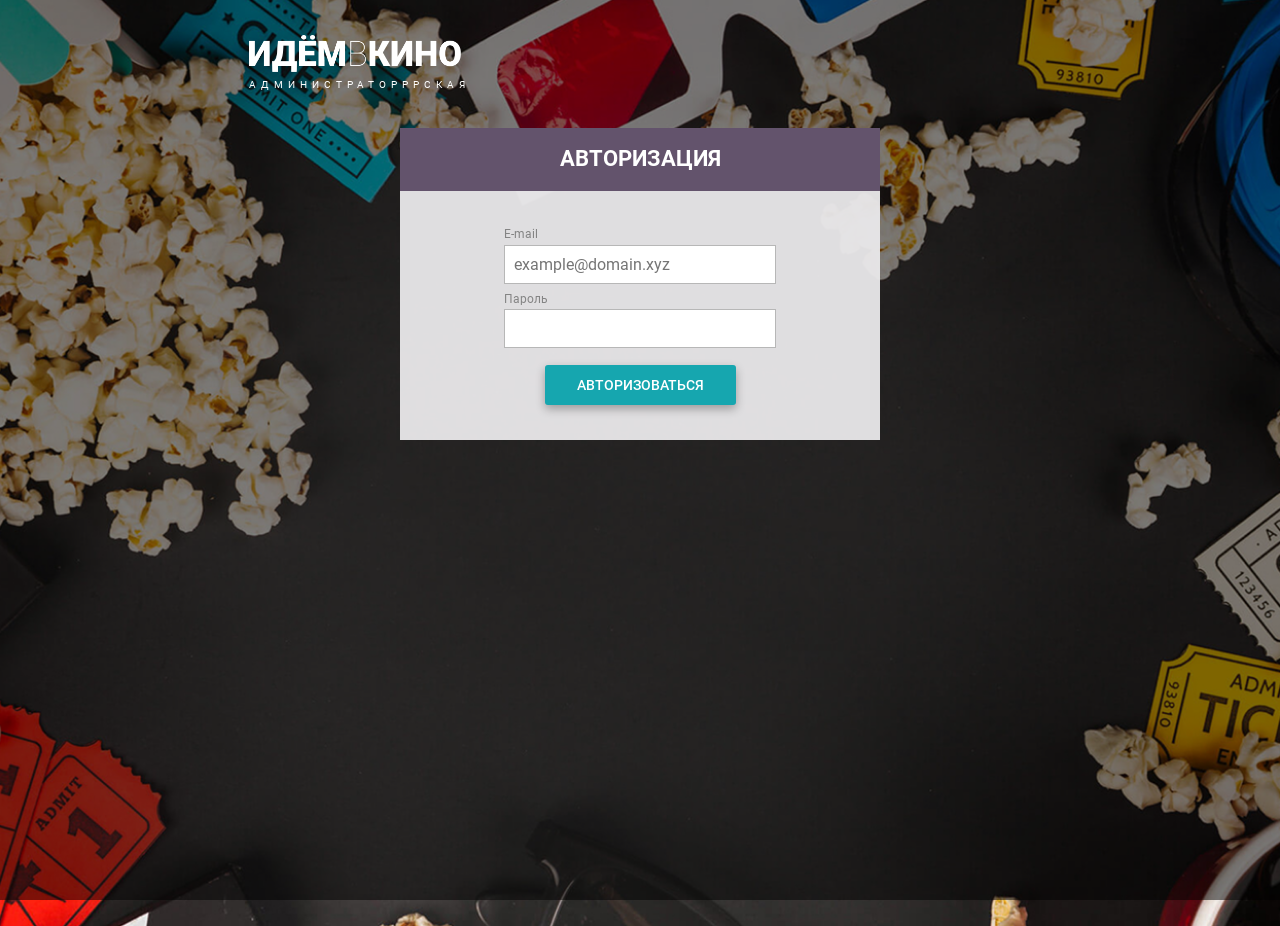
<file: admin/login.html>
<!DOCTYPE html>
<html lang="ru">

<head>
    <meta charset="UTF-8">
    <meta name="viewport" content="width=device-width, initial-scale=1.0">
    <title>Идем в кино | Вход в администраторскую</title>
    <link rel="stylesheet" href="css/admin.css">
</head>

<body>
    <div class="wrap wrap--login">
        <div class="dark"></div>
        <header class="login__header">
            <a href="login.html" class="login__logo-link">
                <img class="login__logo" src="image/logo.png" alt="Логотип: идём в кино">
                <span class="login__header-text">Администраторррская</span>
            </a>
        </header>

        <div class="login-container">
            <h1 class="login__title">Авторизация</h1>
            <form id="loginForm" class="login__form">
                <div class="login__field">
                    <label for="login">E-mail</label>
                    <input type="text" id="login" name="login" required placeholder="example@domain.xyz">

                </div>
                <div class="login__field">
                    <label for="password">Пароль</label>
                    <input type="password" id="password" name="password" required>
                </div>
                <button type="submit" class="login__button button">Авторизоваться</button>
            </form>
            <div id="errorMessage" class="login__error"></div>
        </div>
    </div>

    <script src="../js/api.js"></script>
    <script src="js/admin.js"></script>
</body>

</html>
</file>
<file: css/main.css>
@charset "UTF-8";
/* Reset and base styles  */
* {
  margin: 0;
  padding: 0;
  border: none;
}

*,
*::before,
*::after {
  box-sizing: border-box;
}

/* Links */
a,
a:link,
a:visited {
  text-decoration: none;
}

a:hover {
  text-decoration: none;
}

/* Common */
aside,
nav,
footer,
header,
section,
main {
  display: block;
}

h1,
h2,
h3,
h4,
h5,
h6,
p {
  margin: 0;
  padding: 0;
  font-size: inherit;
  font-weight: inherit;
  font-weight: inherit;
  font-size: inherit;
}

ul, ol, li {
  list-style: none;
  margin: 0;
  padding: 0;
}

img {
  vertical-align: top;
}

img,
svg {
  height: auto;
}

use {
  fill: inherit;
}

svg {
  fill: currentColor;
}

svg {
  display: block;
}

address {
  font-style: normal;
}

/* Form */
input,
textarea,
button,
select {
  color: inherit;
  font-size: inherit;
  font-family: inherit;
  background-color: transparent;
}

input::-ms-clear {
  display: none;
}

button,
input[type=submit] {
  display: inline-block;
  background: none;
  background-color: transparent;
  box-shadow: none;
  cursor: pointer;
}

input:focus,
input:active,
button:focus,
button:active {
  outline: none;
}

button::-moz-focus-inner {
  padding: 0;
  border: 0;
}

label {
  cursor: pointer;
}

legend {
  display: block;
}

@font-face {
  font-family: "Roboto";
  src: local("Roboto"), url("../font/Roboto-Light.woff") format("woff");
  font-weight: 300;
  font-style: normal;
  font-display: swap;
}
@font-face {
  font-family: "Roboto";
  src: local("Roboto"), url("../font/Roboto-Regular.woff") format("woff");
  font-weight: 400;
  font-style: normal;
  font-display: swap;
}
@font-face {
  font-family: "Roboto";
  src: local("Roboto"), url("../font/Roboto-Medium.woff") format("woff");
  font-weight: 500;
  font-style: normal;
  font-display: swap;
}
@font-face {
  font-family: "Roboto";
  src: local("Roboto"), url("../font/Roboto-Bold.woff") format("woff");
  font-weight: 700;
  font-style: normal;
  font-display: swap;
}
.wrap {
  width: 100%;
  background-color: #C76F00;
  background: -webkit-image-set(url("../image/fill@1x.jpg") type("image/jpg") 1x, url("../image/fill@2x.jpg") type("image/jpg") 2x);
  background: image-set(url("../image/fill@1x.jpg") type("image/jpg") 1x, url("../image/fill@2x.jpg") type("image/jpg") 2x);
  background-repeat: no-repeat;
  background-size: cover;
  min-height: 100vh;
  font-family: "Roboto", Arial, sans-serif;
  font-size: 16px;
  line-height: 1.4;
  color: #FFFFFF;
}

.wrap--hall {
  padding-bottom: 186px;
}
@media (min-width: 768px) {
  .wrap--hall {
    padding-bottom: 0;
  }
}

.wrap--ticket {
  padding-bottom: 321px;
}
@media (min-width: 768px) {
  .wrap--ticket {
    padding-bottom: 0;
  }
}

.app-container {
  width: 100%;
  max-width: 990px;
  margin: 0 auto;
}

.visually-hidden {
  position: absolute;
  width: 1px;
  height: 1px;
  margin: -1px;
  padding: 0;
  border: 0;
  clip: rect(0 0 0 0);
  overflow: hidden;
}

.button {
  text-align: center;
  box-sizing: border-box;
  display: inline-block;
  padding: 12px;
  font-size: 14px;
  font-family: "Roboto", Arial, sans-serif;
  font-weight: 500;
  color: #FFFFFF;
  background-color: #16A6AF;
  border-radius: 3px;
  cursor: pointer;
  text-transform: uppercase;
  box-shadow: 0 4px 10px rgba(0, 0, 0, 0.3);
}

/*.element {
 // 1. Позиционирование
 position: absolute;
 top: 0;
 left: 0;
 z-index: 10;

 // 2. Блочная модель
 display: flex;
 width: 100px;
 height: 100px;
 margin: 10px;
 padding: 20px;

 // 3. Типографика
 font-size: 16px;
 line-height: 1.5;
 color: #333;

 // 4. Визуальное оформление
 background-color: #fff;
 border: 1px solid #ccc;
 border-radius: 4px;

 // 5. Прочее
 opacity: 1;
 transition: all 0.3s; */
.header {
  box-sizing: border-box;
  padding: 14px;
  margin: 0 auto;
  width: 100%;
  max-width: 990px;
}

.header__wrap {
  display: flex;
  align-items: center;
  justify-content: space-between;
  margin: 0 auto;
  width: 100%;
}

.header__logo-link {
  display: block;
}

.header__logo {
  width: 212px;
  height: auto;
  display: block;
}

.header__button {
  width: 71px;
  height: 40px;
}

.date {
  width: 100%;
  margin-bottom: 40px;
}

.date__list {
  display: flex;
  align-items: center;
  justify-content: center;
  gap: 1px;
}

.date__item {
  flex: 1 1 auto;
  min-width: 50px;
  padding: 10px 20px;
  font-size: 12px;
  font-family: "Roboto", Arial, sans-serif;
  font-weight: 400;
  color: #000000;
  border-radius: 2px;
  background-color: rgba(255, 255, 255, 0.9);
  cursor: pointer;
}
@media (max-width: 767px) {
  .date__item {
    padding: 10px 10px;
  }
}

.date__item--active {
  /* width: 24.3%; */
  font-size: 15px;
  font-family: "Roboto", Arial, sans-serif;
  font-weight: 700;
  color: #000000;
  background-color: #FFFFFF;
}

.date__day {
  display: block;
  margin-bottom: 0;
}

.date__date {
  display: block;
}

.date__item--more {
  display: flex;
  align-items: center;
  justify-content: center;
  font-size: 25px;
  font-weight: bold;
}
.date__item--more .date__day,
.date__item--more .date__date {
  display: none;
}
.date__item--more span {
  display: block;
}

.date__item--weekend .date__day,
.date__item--weekend .date__date {
  color: #e50914;
}

.movie {
  margin: 0 auto;
}

.movie__list {
  display: flex;
  flex-direction: column;
  gap: 30px;
  list-style: none;
  padding: 0;
}

.movie__card {
  display: flex;
  flex-direction: column;
  gap: 15px;
  width: 100%;
  padding: 20px;
  color: #000000;
  border-radius: 2px;
  background-color: rgba(241, 235, 230, 0.95);
}

.movie__column {
  display: flex;
  flex-direction: column;
  gap: 15px;
}

.movie__row {
  display: flex;
  gap: 15px;
}

.movie__content {
  display: flex;
  gap: 24px;
}

.movie__poster {
  flex-shrink: 0;
  width: 125px;
}
.movie__poster img {
  width: 100%;
  height: auto;
  display: block;
}

.movie__info {
  flex: 1;
}

.movie__title {
  margin-bottom: 10px;
  font-family: "Roboto", Arial, sans-serif;
  font-weight: 700;
  font-size: 16px;
}

.movie__description {
  font-size: 14px;
  line-height: 1.1;
  margin-bottom: 10px;
  font-family: "Roboto", Arial, sans-serif;
  font-weight: 400;
  font-size: 16px;
}

.movie__duration {
  display: inline-block;
  font-family: "Roboto", Arial, sans-serif;
  font-weight: 300;
  font-size: 14px;
}

.movie__country {
  display: inline-block;
  font-family: "Roboto", Arial, sans-serif;
  font-weight: 300;
  font-size: 14px;
}

.movie__sessions {
  display: flex;
  flex-direction: column;
  gap: 20px;
}

.movie__hall {
  flex: 1;
}

.movie__hall-name {
  display: block;
  margin-bottom: 7px;
  font-family: "Roboto", Arial, sans-serif;
  font-weight: 700;
  font-size: 16px;
}

.movie__time-list {
  display: flex;
  flex-wrap: wrap;
  gap: 4px;
  list-style: none;
  padding: 0;
  margin: 0;
}

.movie__time-btn {
  display: inline-block;
  padding: 8px;
  font-size: 15px;
  font-family: "Roboto", Arial, sans-serif;
  font-weight: 400;
  font-size: 15px;
  background-color: #FFFFFF;
  border-radius: 2px;
  cursor: pointer;
}

.movie__time-btn--disabled,
.movie__time-btn:disabled {
  opacity: 0.5;
  cursor: not-allowed;
  border-color: #ccc;
  color: #999;
}

.hall-container {
  width: 100%;
  max-width: 990px;
  padding: 0 0 30px;
  margin: 0 auto;
  background-color: rgba(241, 235, 230, 0.95);
}

.hall__info-wrapper {
  display: flex;
  align-items: center;
  padding: 15px;
  color: #000000;
}

.hall__info {
  display: flex;
  flex-direction: column;
  justify-content: space-between;
  align-items: flex-start;
  width: 100%;
}

.hall__title {
  margin-bottom: 7px;
  font-family: "Roboto", Arial, sans-serif;
  font-weight: 700;
  font-size: 16px;
}

.hall__time {
  margin-bottom: 8px;
  font-family: "Roboto", Arial, sans-serif;
  font-weight: 300;
  font-size: 14px;
}

.hall__hall {
  font-family: "Roboto", Arial, sans-serif;
  font-weight: 700;
  font-size: 16px;
}

.hall__tip {
  position: relative;
  text-align: center;
  max-width: 95px;
  font-family: "Roboto", Arial, sans-serif;
  font-weight: 300;
  font-size: 14px;
}
@media (min-width: 1024px) {
  .hall__tip {
    display: none;
  }
}

.hall__tip-icon {
  position: absolute;
  left: -12px;
  top: 27px;
}

.hall__dark {
  margin-bottom: 30px;
  padding: 15px 0;
  background-color: #171D24;
}

.hall__screen--img {
  display: block;
  width: 284px;
  text-align: center;
  margin: 0 auto;
}

.hall__scheme {
  display: flex;
  flex-direction: column;
  gap: 4px;
  margin-bottom: 30px;
}

.hall__row {
  display: flex;
  align-items: center;
  gap: 0;
}

.hall__seats {
  display: grid;
  grid-template-columns: repeat(12, 20px);
  gap: 4px;
  margin: 0 auto;
}

.seat {
  box-sizing: border-box;
  width: 20px;
  height: 20px;
  display: flex;
  align-items: center;
  justify-content: center;
  border: 1px solid #525252;
  border-radius: 4px;
  cursor: pointer;
}

.seat--free {
  background-color: #FFFFFF;
}

.seat--vip {
  background-color: #F9953A;
}

.seat--selected {
  background-color: #25C4CE;
}

.seat--taken {
  background-color: none;
  cursor: not-allowed;
}

.seat--empty {
  background-color: transparent;
  cursor: default;
  pointer-events: none;
  border: none;
}

.hall__legend {
  display: grid;
  grid-template-columns: repeat(2, auto);
  justify-content: center;
  gap: 10px 14px;
}

.legend__item {
  display: flex;
  align-items: center;
  gap: 8px;
  color: #FFFFFF;
  font-family: "Roboto", Arial, sans-serif;
  font-weight: 300;
  font-size: 14px;
}

.legend__color {
  width: 22px;
  height: 22px;
  border: 1px solid #525252;
  border-radius: 4px;
}

.legend__color--free {
  background-color: #FFFFFF;
}

.legend__color--vip {
  background-color: #F9953A;
}

.legend__color--selected {
  background-color: #25C4CE;
  box-shadow: 0 0 10px rgba(22, 166, 175, 0.9);
}

.hall__btn {
  display: block;
  margin: 0 auto;
  padding: 12px 57px;
  min-width: 232px;
}

.payment__img {
  display: block;
  width: 100%;
  max-width: 990px;
  margin: 0 auto;
}

.payment__title {
  display: block;
  width: 100%;
  max-width: 990px;
  margin: 0 auto;
  padding: 25px 15px;
  font-size: 22px;
  font-weight: 700;
  color: #C76F00;
  background-color: rgba(241, 235, 230, 0.95);
  text-transform: uppercase;
}

.payment-container {
  width: 100%;
  max-width: 990px;
  margin: 0 auto;
  background-color: rgba(241, 235, 230, 0.95);
  color: #000000;
}

.payment__info {
  padding: 20px 15px 30px;
}

.payment__row {
  margin-bottom: 10px;
}

.payment__row:last-child {
  margin-bottom: 0;
}

.payment__label {
  width: 140px;
  font-family: "Roboto", Arial, sans-serif;
  font-weight: 400;
  font-size: 16px;
}

.payment__value {
  font-family: "Roboto", Arial, sans-serif;
  font-weight: 700;
  font-size: 16px;
}

.payment__btn {
  display: block;
  margin: 0 auto 30px;
  padding: 12px 57px;
}

.payment__info-text {
  display: flex;
  gap: 10px;
  padding: 0 15px 30px;
  flex-direction: column;
  line-height: 1.2;
  font-family: "Roboto", Arial, sans-serif;
  font-weight: 300;
  font-size: 14px;
}

.ticket__img {
  display: block;
  width: 100%;
  max-width: 990px;
  margin: 0 auto;
}

.ticket__title {
  display: block;
  width: 100%;
  max-width: 990px;
  margin: 0 auto;
  padding: 25px 15px;
  font-size: 22px;
  font-weight: 700;
  color: #C76F00;
  background-color: rgba(241, 235, 230, 0.95);
  text-transform: uppercase;
}

.ticket-container {
  width: 100%;
  max-width: 990px;
  margin: 0 auto;
  background-color: rgba(241, 235, 230, 0.95);
  color: #000000;
}

.ticket__info {
  padding: 20px 15px 30px;
}

.ticket__row {
  margin-bottom: 10px;
}

.ticket__row:last-child {
  margin-bottom: 0;
}

.ticket__label {
  width: 140px;
  font-family: "Roboto", Arial, sans-serif;
  font-weight: 400;
  font-size: 16px;
}

.ticket__value {
  font-family: "Roboto", Arial, sans-serif;
  font-weight: 700;
  font-size: 16px;
}

.ticket__qrcode {
  display: block;
  width: 200px;
  height: 200px;
  margin: 0 auto 30px;
}
.ticket__qrcode canvas,
.ticket__qrcode img,
.ticket__qrcode svg {
  max-width: 200px;
  width: 100%;
  height: auto;
}

.ticket__info-text {
  display: flex;
  gap: 10px;
  padding: 0 15px 30px;
  flex-direction: column;
  line-height: 1.2;
  font-family: "Roboto", Arial, sans-serif;
  font-weight: 300;
  font-size: 14px;
}/*# sourceMappingURL=main.css.map */
</file>
<file: admin/css/admin.css>
/* Reset and base styles  */
* {
  margin: 0;
  padding: 0;
  border: none;
}

*,
*::before,
*::after {
  box-sizing: border-box;
}

/* Links */
a,
a:link,
a:visited {
  text-decoration: none;
}

a:hover {
  text-decoration: none;
}

/* Common */
aside,
nav,
footer,
header,
section,
main {
  display: block;
}

h1,
h2,
h3,
h4,
h5,
h6,
p {
  margin: 0;
  padding: 0;
  font-size: inherit;
  font-weight: inherit;
  font-weight: inherit;
  font-size: inherit;
}

ul,
ol,
li {
  list-style: none;
  margin: 0;
  padding: 0;
}

img {
  vertical-align: top;
}

img,
svg {
  height: auto;
}

use {
  fill: inherit;
}

svg {
  fill: currentColor;
}

svg {
  display: block;
}

address {
  font-style: normal;
}

/* Form */
input,
textarea,
button,
select {
  color: inherit;
  font-size: inherit;
  font-family: inherit;
  background-color: transparent;
}

input::-ms-clear {
  display: none;
}

button,
input[type=submit] {
  display: inline-block;
  background: none;
  background-color: transparent;
  box-shadow: none;
  cursor: pointer;
}

input:focus,
input:active,
button:focus,
button:active {
  outline: none;
}

button::-moz-focus-inner {
  padding: 0;
  border: 0;
}

label {
  cursor: pointer;
}

legend {
  display: block;
}

@font-face {
  font-family: "Roboto";
  src: local("Roboto"), url("../font/Roboto-Light.woff") format("woff");
  font-weight: 300;
  font-style: normal;
  font-display: swap;
}
@font-face {
  font-family: "Roboto";
  src: local("Roboto"), url("../font/Roboto-Regular.woff") format("woff");
  font-weight: 400;
  font-style: normal;
  font-display: swap;
}
@font-face {
  font-family: "Roboto";
  src: local("Roboto"), url("../font/Roboto-Medium.woff") format("woff");
  font-weight: 500;
  font-style: normal;
  font-display: swap;
}
@font-face {
  font-family: "Roboto";
  src: local("Roboto"), url("../font/Roboto-Bold.woff") format("woff");
  font-weight: 700;
  font-style: normal;
  font-display: swap;
}
@font-face {
  font-family: "Roboto";
  src: local("Roboto"), url("../font/Roboto-Black.woff") format("woff");
  font-weight: 900;
  font-style: normal;
  font-display: swap;
}
.wrap {
  position: relative;
  width: 100%;
  background-color: #000000;
  background: -webkit-image-set(url("../image/fill@1x.jpg") type("image/jpg") 1x, url("../image/fill@2x.jpg") type("image/jpg") 2x);
  background: image-set(url("../image/fill@1x.jpg") type("image/jpg") 1x, url("../image/fill@2x.jpg") type("image/jpg") 2x);
  background-repeat: no-repeat;
  background-size: cover;
  background-position: center;
  min-height: 100vh;
  font-family: "Roboto", Arial, sans-serif;
  font-size: 16px;
  line-height: 1.4;
  color: #000000;
  z-index: 0;
}

.wrap--login {
  padding-bottom: 471px;
}
@media (min-width: 768px) {
  .wrap--login {
    padding-bottom: 42px;
  }
}
@media (min-width: 1024px) {
  .wrap--login {
    padding-bottom: 486px;
  }
}

.dark {
  position: fixed;
  top: 0;
  left: 0;
  width: 100%;
  height: 100%;
  background-color: rgba(0, 0, 0, 0.5);
  z-index: 10;
}

.app-container {
  width: 100%;
  max-width: 962px;
  margin: 0 auto;
}

.visually-hidden {
  position: absolute;
  width: 1px;
  height: 1px;
  margin: -1px;
  padding: 0;
  border: 0;
  clip: rect(0 0 0 0);
  overflow: hidden;
}

.button {
  text-align: center;
  box-sizing: border-box;
  display: inline-block;
  padding: 12px 32px;
  margin-right: 15px;
  font-size: 14px;
  font-family: "Roboto", Arial, sans-serif;
  font-weight: 500;
  color: #FFFFFF;
  background-color: #16A6AF;
  border-radius: 3px;
  cursor: pointer;
  text-transform: uppercase;
  box-shadow: 0 4px 10px rgba(0, 0, 0, 0.3);
}

.button--cancel {
  margin-right: 15px;
  color: #63536C;
  background-color: #FFFFFF;
}

.login__header {
  position: relative;
  box-sizing: border-box;
  padding: 14px;
  margin: 0 auto;
  width: 100%;
  max-width: 990px;
  z-index: 20;
}
@media (min-width: 1024px) {
  .login__header {
    padding: 35px 104px 34px;
  }
}

.login__logo-link {
  display: block;
}

.login__logo {
  display: block;
  width: 212px;
  height: auto;
}

.login__header-text {
  font-family: "Roboto", Arial, sans-serif;
  font-weight: 400;
  font-size: 10px;
  color: #FFFFFF;
  letter-spacing: 5px;
  text-transform: uppercase;
}

.login-container {
  position: relative;
  box-sizing: border-box;
  margin: 0 auto;
  width: 100%;
  max-width: 480px;
  z-index: 20;
}
@media (max-width: 767px) {
  .login-container {
    padding-bottom: 0;
  }
}

.login__title {
  text-align: center;
  padding: 16px;
  color: #FFFFFF;
  background-color: #63536C;
  text-transform: uppercase;
  font-family: "Roboto", Arial, sans-serif;
  font-weight: 700;
  font-size: 22px;
}

.login__form {
  padding: 35px 0;
  background-color: rgba(234, 233, 235, 0.95);
}

.login__field {
  width: 272px;
  margin: 0 auto 7px;
}

.login__field label {
  display: block;
  margin-bottom: 2px;
  color: #848484;
  font-family: "Roboto", Arial, sans-serif;
  font-weight: 400;
  font-size: 12px;
}

.login__field input {
  display: block;
  width: 100%;
  padding: 9px;
  color: #757575;
  background-color: #FFFFFF;
  border: 1px solid #B7B7B7;
  font-size: 16px;
  transition: all 0.3s ease;
  box-sizing: border-box;
}

.login__button {
  display: block;
  margin: 17px auto 0;
}

.admin__header {
  position: relative;
  box-sizing: border-box;
  padding: 14px 104px;
  margin: 0 auto;
  width: 100%;
  max-width: 990px;
  z-index: 20;
}

.admin__logo-link {
  display: block;
}

.admin__logo {
  display: block;
  width: 212px;
  height: auto;
}

.admin__header-text {
  font-family: "Roboto", Arial, sans-serif;
  font-weight: 400;
  font-size: 10px;
  color: #FFFFFF;
  letter-spacing: 5px;
  text-transform: uppercase;
}

.admin-section {
  position: relative;
  box-sizing: border-box;
  margin: 0 auto;
  width: 100%;
  max-width: 962px;
  z-index: 20;
}
@media (max-width: 767px) {
  .admin-section {
    padding-bottom: 0;
  }
}

.admin-section::before {
  content: "";
  position: absolute;
  left: 61px;
  width: 2px;
  height: 100%;
  background-color: #BC95D6;
  z-index: 22;
}
@media (max-width: 767px) {
  .admin-section::before {
    display: none;
  }
}

.admin-section:first-child:before {
  content: "";
  position: absolute;
  top: 48px;
  left: 61px;
  width: 2px;
  height: 100%;
  background-color: #BC95D6;
  z-index: 22;
}
@media (max-width: 767px) {
  .admin-section:first-child:before {
    display: none;
  }
}

.admin-section:last-child:before {
  content: "";
  position: absolute;
  top: 0;
  left: 61px;
  width: 2px;
  height: 45px;
  background-color: #BC95D6;
  z-index: 22;
}
@media (max-width: 767px) {
  .admin-section:last-child:before {
    display: none;
  }
}

.admin-section__title {
  position: relative;
  padding: 35px 42px 35px 104px;
  color: #FFFFFF;
  background-color: #63536C;
  text-transform: uppercase;
  font-family: "Roboto", Arial, sans-serif;
  font-weight: 700;
  font-size: 22px;
}
@media (max-width: 767px) {
  .admin-section__title {
    padding: 20px 67px;
  }
}

.admin-section__before {
  position: absolute;
  top: 26px;
  left: 40px;
  display: block;
  box-sizing: border-box;
  width: 44px;
  height: 44px;
  border-radius: 22px;
  border: 4px solid #BC95D6;
  background-color: #FFFFFF;
  z-index: 25;
}
@media (max-width: 767px) {
  .admin-section__before {
    top: 22px;
    left: 20px;
    width: 22px;
    height: 22px;
  }
}

.admin-section__deploy {
  position: absolute;
  top: 40px;
  right: 42px;
}
@media (max-width: 767px) {
  .admin-section__deploy {
    top: 25px;
    right: 32px;
  }
}

.admin-section__content {
  padding: 35px 67px 35px 104px;
  background-color: rgba(234, 233, 235, 0.95);
}
@media (max-width: 767px) {
  .admin-section__content {
    padding: 35px 67px 35px 31px;
  }
}

.admin-section__text {
  color: #000000;
  font-family: "Roboto", Arial, sans-serif;
  font-weight: 400;
  font-size: 16px;
}

.admin-section__halls-list {
  display: flex;
  flex-direction: column;
  gap: 10px;
  margin: 14px 0 22px;
  color: #000000;
}

.hall-tag {
  display: flex;
  gap: 4px;
  padding-left: 11px;
  font-family: "Roboto", Arial, sans-serif;
  font-weight: 500;
  font-size: 16px;
  text-transform: uppercase;
}

.hall-delete {
  display: block;
  padding: 4px;
  width: 20px;
  height: 20px;
  background-color: #FFFFFF;
  border-radius: 3px;
  cursor: pointer;
}

.hall-radio {
  display: inline-flex;
  align-items: center;
  margin-bottom: 36px;
  color: #000000;
}

.hall-radio__item {
  display: inline-block;
  cursor: pointer;
}

.hall-radio__input {
  display: none;
}

.hall-radio__input:checked + .hall-radio__text {
  padding: 15px 23px;
  font-weight: 900;
  font-size: 15px;
  background-color: #FFFFFF;
  box-shadow: 0 4px 10px rgba(0, 0, 0, 0.5);
}

.hall-radio__text {
  display: inline-block;
  padding: 12px 23px;
  border-radius: 3px;
  font-family: "Roboto", Arial, sans-serif;
  font-size: 14px;
  font-weight: 500;
  background-color: rgba(255, 255, 255, 0.45);
  text-transform: uppercase;
  box-shadow: 0 4px 10px rgba(0, 0, 0, 0.3);
}

.config-form__double-col {
  display: flex;
  gap: 2px;
  align-items: flex-start;
}

.config-form__col {
  display: flex;
  flex-direction: column;
  gap: 11px;
  margin: 12px 0;
  color: #848484;
}

.config-form__row {
  display: flex;
  gap: 13px;
  align-items: end;
  margin: 12px 0 36px;
  color: #848484;
}

.config-form__field-wrap {
  display: flex;
  align-items: end;
  height: 49px;
  gap: 3px;
}

.config-form__field {
  display: flex;
  flex-direction: column;
  align-self: flex-start;
}

.config-form__label {
  margin-bottom: 12px;
  font-family: "Roboto", Arial, sans-serif;
  font-weight: 400;
  font-size: 16px;
}

.config-form__annotation {
  font-size: 12px;
  font-weight: 400;
}

.config-form__input {
  display: block;
  width: 100px;
  padding: 8px;
  background-color: #FFFFFF;
  border: 1px solid #757575;
}

.config-form__row-text {
  font-size: 15px;
  font-weight: 400;
  margin-bottom: 8px;
}

.config-form__actions {
  text-align: center;
  display: block;
  width: 100%;
  margin-top: 26px;
}

.seats-legend {
  display: flex;
  flex-wrap: wrap;
  gap: 23px;
  margin: 11px 0;
  color: #848484;
  font-family: "Roboto", Arial, sans-serif;
  font-weight: 400;
  font-size: 16px;
}

.seats-legend-item {
  display: flex;
  gap: 3px;
  max-height: 26px;
}

.seats {
  box-sizing: border-box;
  width: 26px;
  height: 26px;
  border-radius: 4px;
}

.seats--standart {
  background-color: #C4C4C4;
  border: 1px solid #393939;
}

.seats--vip {
  background-color: #B0D6D8;
  border: 1px solid #0A828A;
}

.seats--disabled {
  border: 1px solid #C4C4C4;
}

.seats-hint {
  color: #848484;
  font-family: "Roboto", Arial, sans-serif;
  font-weight: 400;
  font-size: 16px;
}

.seats-hall {
  display: flex;
  flex-direction: column;
  align-items: center;
  gap: 20px;
  width: 100%;
  padding: 26px 36px 36px;
  border: 1px solid #393939;
}

.seats-scheme {
  display: flex;
  flex-direction: column;
  gap: 10px;
}

.seats-text {
  color: #000000;
  letter-spacing: 19px;
  text-transform: uppercase;
  font-family: "Roboto", Arial, sans-serif;
  font-weight: 400;
  font-size: 16px;
}

.seats-row {
  display: flex;
  align-items: center;
  gap: 0;
}

.seats-seats {
  display: grid;
  grid-template-columns: repeat(10, 26px);
  gap: 10px;
  margin: 0 auto;
}

.price-form__text {
  color: #848484;
  font-family: "Roboto", Arial, sans-serif;
  font-weight: 400;
  font-size: 16px;
}

.sale-form {
  display: flex;
  flex-direction: column;
  align-items: center;
}

.sale-form__text {
  text-align: center;
  margin-bottom: 29px;
  color: #000000;
  font-family: "Roboto", Arial, sans-serif;
  font-weight: 400;
  font-size: 16px;
}

.sale-form__btn {
  width: auto;
}

.films-list__items {
  display: flex;
  gap: 15px;
  flex-wrap: wrap;
  margin: 12px 0 51px;
}

.film-card {
  position: relative;
  box-sizing: border-box;
  display: flex;
  gap: 10px;
  width: 253px;
  border: 1px solid #848484;
}
.film-card:nth-child(3n+1) {
  background-color: #CAFF85;
}
.film-card:nth-child(3n+2) {
  background-color: #85FF89;
}
.film-card:nth-child(3n+3) {
  background-color: #85FFD3;
}
.film-card:nth-child(3n+3) {
  background-color: #8599FF;
}
.film-card:nth-child(3n+3) {
  background-color: #8599FF;
}

.film-card__info {
  justify-content: center;
  display: flex;
  flex-direction: column;
  gap: 4px;
  font-family: "Roboto", Arial, sans-serif;
  font-size: 14px;
  line-height: 1.14;
}

.film-card__img {
  width: 38px;
  height: 50px;
}

.film-card__title {
  font-weight: 500;
}

.film-card__duration {
  color: rgba(0, 0, 0, 0.7);
  font-weight: 400;
}

.film-delete {
  position: absolute;
  right: 0;
  bottom: 0;
  display: block;
  padding: 4px;
  width: 20px;
  height: 20px;
  background-color: #FFFFFF;
  border-radius: 3px;
  cursor: pointer;
}

.timeline {
  display: flex;
  flex-direction: column;
  gap: 35px;
  margin-bottom: 52px;
}

.timeline__hall {
  margin: 0 35px;
}

.timeline__hall-title {
  font-family: "Roboto", Arial, sans-serif;
  font-weight: 500;
  font-size: 16px;
  text-transform: uppercase;
}

.timeline__track {
  position: relative;
}

.timeline__seances {
  display: flex;
  flex-wrap: wrap;
  gap: 8px;
  padding: 10px 0;
  min-height: 50px;
  height: auto;
  border: 1px solid #848484;
  margin-bottom: 8px;
}

.seance-card {
  position: absolute;
  box-sizing: border-box;
  display: flex;
  width: 70px;
  padding: 10px;
  font-size: 10px;
  font-weight: 400;
  line-height: 1;
  border: 1px solid #848484;
  cursor: grab;
}
.seance-card:active {
  cursor: grabbing;
}
.seance-card:nth-child(5n+1) {
  background-color: #CAFF85;
}
.seance-card:nth-child(5n+2) {
  background-color: #85FF89;
}
.seance-card:nth-child(5n+3) {
  background-color: #85FFD3;
}
.seance-card:nth-child(5n+4) {
  background-color: #8599FF;
}
.seance-card:nth-child(5n+5) {
  background-color: #8599FF;
}

.timeline__times {
  position: relative;
  width: 100%;
  height: 30px;
}

.timeline__time {
  position: absolute;
  font-size: 12px;
  color: #848484;
  font-weight: 400;
  transform: translateX(-50%);
  white-space: nowrap;
}
.timeline__time::before {
  content: "";
  position: absolute;
  top: -8px;
  left: 50%;
  transform: translateX(-50%);
  width: 1px;
  height: 5px;
  background-color: #848484;
}

.timeline-actions {
  text-align: center;
}

.trash-bin {
  position: absolute;
  left: -50px;
  top: 30%;
  transform: translateY(-50%);
  width: auto;
  height: auto;
  background-color: transparent;
  border: none;
  border-radius: 0;
  display: flex;
  align-items: center;
  justify-content: center;
  transition: all 0.2s ease;
  opacity: 0;
  visibility: hidden;
  z-index: 100;
  cursor: grab;
}
.trash-bin.visible {
  opacity: 1;
  visibility: visible;
}
.trash-bin.drag-over {
  transform: scale(1.1);
}
.trash-bin.drag-over .trash-bin__icon {
  filter: brightness(0) saturate(100%) invert(27%) sepia(89%) saturate(2000%) hue-rotate(345deg);
}
.trash-bin .trash-bin__icon {
  width: 40px;
  height: 40px;
  display: block;
  -o-object-fit: contain;
     object-fit: contain;
  transition: all 0.2s ease;
}

.popup-overlay {
  position: fixed;
  top: 0;
  left: 0;
  width: 100%;
  min-width: 100%;
  height: 100vh;
  background-color: #000000;
  background: -webkit-image-set(url("../image/fill@1x.jpg") type("image/jpg") 1x, url("../image/fill@2x.jpg") type("image/jpg") 2x);
  background: image-set(url("../image/fill@1x.jpg") type("image/jpg") 1x, url("../image/fill@2x.jpg") type("image/jpg") 2x);
  background-repeat: no-repeat;
  background-size: cover;
  background-position: center;
  display: flex;
  justify-content: center;
  align-items: center;
  z-index: 1000;
}

.popup-dark {
  position: fixed;
  top: 0;
  left: 0;
  width: 100%;
  height: 100%;
  background-color: rgba(0, 0, 0, 0.5);
  z-index: 1010;
}

.popup-container {
  background-color: rgba(234, 233, 235, 0.95);
  width: 100%;
  max-width: 960px;
  z-index: 1020;
}

.popup-header {
  display: flex;
  justify-content: space-between;
  padding: 17px 42px 15px;
  color: #FFFFFF;
  background-color: #63536C;
  text-transform: uppercase;
  font-family: "Roboto", Arial, sans-serif;
  font-weight: 700;
  font-size: 22px;
}

.popup-close {
  background: none;
  border: none;
  cursor: pointer;
}

.popup-body {
  padding: 16px 10px;
}
@media (min-width: 768px) {
  .popup-body {
    padding: 34px 10px;
  }
}
@media (min-width: 1024px) {
  .popup-body {
    padding: 34px 105px;
  }
}

.popup-field {
  font-family: "Roboto", Arial, sans-serif;
  font-weight: 400;
  color: #848484;
  margin-bottom: 8px;
}

.popup-field-label {
  display: block;
  margin-bottom: 2px;
  font-size: 12px;
}

.popup-field-input {
  display: block;
  width: 100%;
  padding: 8px;
  font-size: 16px;
  background-color: #FFFFFF;
  border: 1px solid #757575;
}

.popup-text {
  font-family: "Roboto", Arial, sans-serif;
  font-weight: 400;
}

.popup-actions {
  text-align: center;
  margin-top: 34px;
}

.admin-section__content {
  transition: all 0.3s ease;
}

.admin-section__content.collapsed {
  display: none;
}

.admin-section__deploy.rotated img {
  transform: rotate(180deg);
  transition: transform 0.3s ease;
}/*# sourceMappingURL=admin.css.map */
</file>
